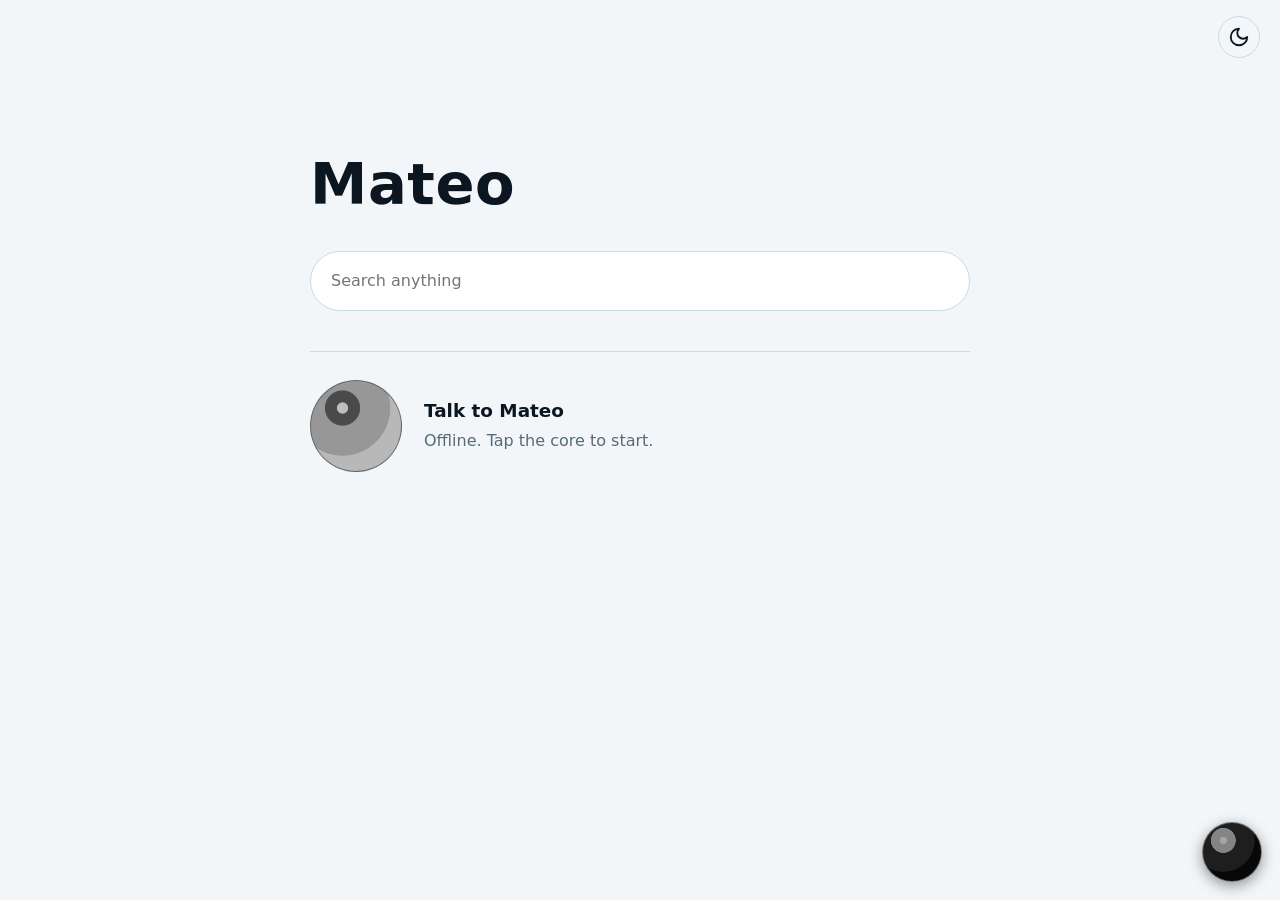
<file: mateo.html>
<!doctype html>
<html lang="en" data-theme="dark">
<head>
<meta charset="utf-8">
<meta name="viewport" content="width=device-width, initial-scale=1">
<title>Mateo</title>
<style>
  :root{color-scheme:dark;--bg:#070b12;--fg:#e6f4fa;--mute:#8fa6b3;--line:#1f3442;--field:#0b121b;--acc:#50e1ff}
  [data-theme=light]{color-scheme:light;--bg:#f2f6f9;--fg:#0b1620;--mute:#566b78;--line:#cbd9e2;--field:#fff;--acc:#007ba8}
  *{box-sizing:border-box}
  body{margin:0;min-height:100svh;background:var(--bg);color:var(--fg);font:16px/1.6 system-ui,-apple-system,"Segoe UI",sans-serif}
  header{display:flex;justify-content:flex-end;padding:max(16px,env(safe-area-inset-top)) 20px 0}
  main{width:min(660px,92vw);margin:9vh auto 120px}
  h1{margin:0 0 20px;font-size:clamp(2.4rem,8vw,3.6rem);font-weight:600;letter-spacing:.01em}
  button{font:inherit;color:inherit}
  button:focus-visible,input:focus-visible{outline:2px solid var(--acc);outline-offset:2px}
  .icon{width:22px;height:22px;fill:none;stroke:currentColor;stroke-width:2;stroke-linecap:round;stroke-linejoin:round}

  #theme{width:42px;height:42px;display:grid;place-items:center;border-radius:50%;border:1px solid var(--line);background:transparent;cursor:pointer}
  [data-theme=dark] .moon,[data-theme=light] .sun{display:none}

  .bar{padding:6px 20px;border:1px solid var(--line);border-radius:999px;background:var(--field)}
  .bar:focus-within{border-color:var(--acc)}
  .bar input{width:100%;border:0;background:transparent;color:inherit;font:inherit;padding:10px 0}
  .bar input:focus-visible{outline:0}

  /* Mateo's dedicated spot */
  .mateo{display:grid;grid-template-columns:auto 1fr;gap:22px;align-items:center;margin-top:40px;padding-top:28px;border-top:1px solid var(--line)}
  .mateo h2{margin:0;font-size:1.15rem;font-weight:600}
  .mateo p{margin:2px 0 0;color:var(--mute)}
  #m-you{color:var(--fg)}
  .core{width:92px;height:92px;padding:0;border-radius:50%;cursor:pointer;border:1.5px solid color-mix(in srgb,var(--acc) 70%,transparent);
    background:radial-gradient(circle at 35% 30%,#fff 0 6%,var(--acc) 7% 20%,color-mix(in srgb,var(--acc) 30%,var(--bg)) 21% 55%,var(--bg) 56%);
    box-shadow:0 0 24px color-mix(in srgb,var(--acc) 40%,transparent)}
  .core[data-mateo-state=off]{filter:grayscale(1) brightness(.75);box-shadow:none}
  .core[data-mateo-state=sleeping]{animation:breathe 4s ease-in-out infinite}
  .core[data-mateo-state=awake]{border-color:#fff;box-shadow:0 0 0 8px color-mix(in srgb,var(--acc) 25%,transparent),0 0 36px var(--acc);animation:breathe 1s ease-in-out infinite}
  .core[data-mateo-state=thinking]{border-color:#9b8cff;box-shadow:0 0 30px rgba(155,140,255,.65);animation:breathe 1.2s ease-in-out infinite}
  .core[data-mateo-state=speaking]{border-color:#2fd6a3;animation:ripple 1.3s ease-out infinite}
  @keyframes breathe{50%{transform:scale(1.05)}}
  @keyframes ripple{0%{box-shadow:0 0 0 0 rgba(47,214,163,.5)}100%{box-shadow:0 0 0 22px rgba(47,214,163,0)}}

  #out{margin-top:28px;padding-left:16px;border-left:3px solid var(--acc)}
  #out h2{margin:0 0 6px;font-size:1.1rem}
  #out p{margin:0;max-width:62ch}
  #out a{display:inline-block;margin-top:8px;color:var(--acc)}
  @media (prefers-reduced-motion:reduce){.core{animation:none!important}}
  @media (max-width:420px){.mateo{grid-template-columns:1fr;justify-items:start}}
</style>
</head>
<body>
<header>
  <button id="theme" type="button" aria-label="Switch between light and dark theme">
    <svg class="icon sun" viewBox="0 0 24 24" aria-hidden="true">
      <circle cx="12" cy="12" r="4"/>
      <path d="M12 2v2m0 16v2M4.93 4.93l1.42 1.42m11.3 11.3 1.42 1.42M2 12h2m16 0h2M4.93 19.07l1.42-1.42m11.3-11.3 1.42-1.42"/>
    </svg>
    <svg class="icon moon" viewBox="0 0 24 24" aria-hidden="true"><path d="M12 3a6 6 0 0 0 9 9 9 9 0 1 1-9-9Z"/></svg>
  </button>
</header>

<main>
  <h1>Mateo</h1>
  <form id="search" class="bar" role="search">
    <input id="q" type="search" placeholder="Search anything" aria-label="Search" autocomplete="off">
  </form>

  <section class="mateo" aria-labelledby="mateo-title">
    <button id="core" class="core mateo-trigger" type="button" data-mateo-state="off" aria-label="Turn Mateo voice on or off"></button>
    <div>
      <h2 id="mateo-title">Talk to Mateo</h2>
      <p id="m-status" aria-live="polite">Offline. Tap the core to start.</p>
      <p id="m-you"></p>
    </div>
  </section>

  <section id="out" hidden aria-live="polite"></section>
</main>

<script>
  // Voice settings: must come before mateo-voice.js
  window.MATEO_VOICE = { searchInput: "#q", trigger: ".mateo-trigger", statusOnly: true, answerEndpoint: "/api/answer" };

  const root = document.documentElement, out = document.getElementById("out");
  const q = document.getElementById("q"), mStatus = document.getElementById("m-status"), mYou = document.getElementById("m-you");

  // Theme toggle (remembers the choice)
  let saved = null; try { saved = localStorage.getItem("mateo-theme"); } catch (_) {}
  root.dataset.theme = saved || (matchMedia("(prefers-color-scheme: light)").matches ? "light" : "dark");
  document.getElementById("theme").addEventListener("click", () => {
    const t = root.dataset.theme === "dark" ? "light" : "dark";
    root.dataset.theme = t;
    try { localStorage.setItem("mateo-theme", t); } catch (_) {}
  });

  // Show an answer on the page (typed or spoken)
  function render(query, res) {
    out.hidden = false; out.replaceChildren();
    const h = document.createElement("h2"), p = document.createElement("p");
    h.textContent = query; p.textContent = res.text || res.answer || "";
    out.append(h, p);
    if (res.url) { const a = document.createElement("a"); a.href = res.url; a.target = "_blank"; a.rel = "noopener"; a.textContent = "Read the source"; out.append(a); }
  }

  // Typed search: answer on screen, no speech
  document.getElementById("search").addEventListener("submit", async e => {
    e.preventDefault();
    const query = q.value.trim(); if (!query) return;
    out.hidden = false; out.textContent = "Searching…";
    try { render(query, await MateoVoice.answer(query)); }
    catch (_) { render(query, { text: "I couldn’t reach my sources just now. Please try again." }); }
  });

  // Mateo's section follows the voice assistant
  document.addEventListener("mateo:state", e => { mStatus.textContent = e.detail.label; if (e.detail.state === "sleeping") mYou.textContent = ""; });
  document.addEventListener("mateo:notice", e => { mStatus.textContent = e.detail; });
  document.addEventListener("mateo:heard", e => { mYou.textContent = e.detail ? "“" + e.detail + "”" : ""; });
  document.addEventListener("mateo:query", e => { mYou.textContent = "“" + e.detail.query + "”"; });
  document.addEventListener("mateo:answer", e => render(e.detail.query, e.detail));
</script>
<script src="mateo-voice.js" defer></script>
</body>
</html>
</file>
